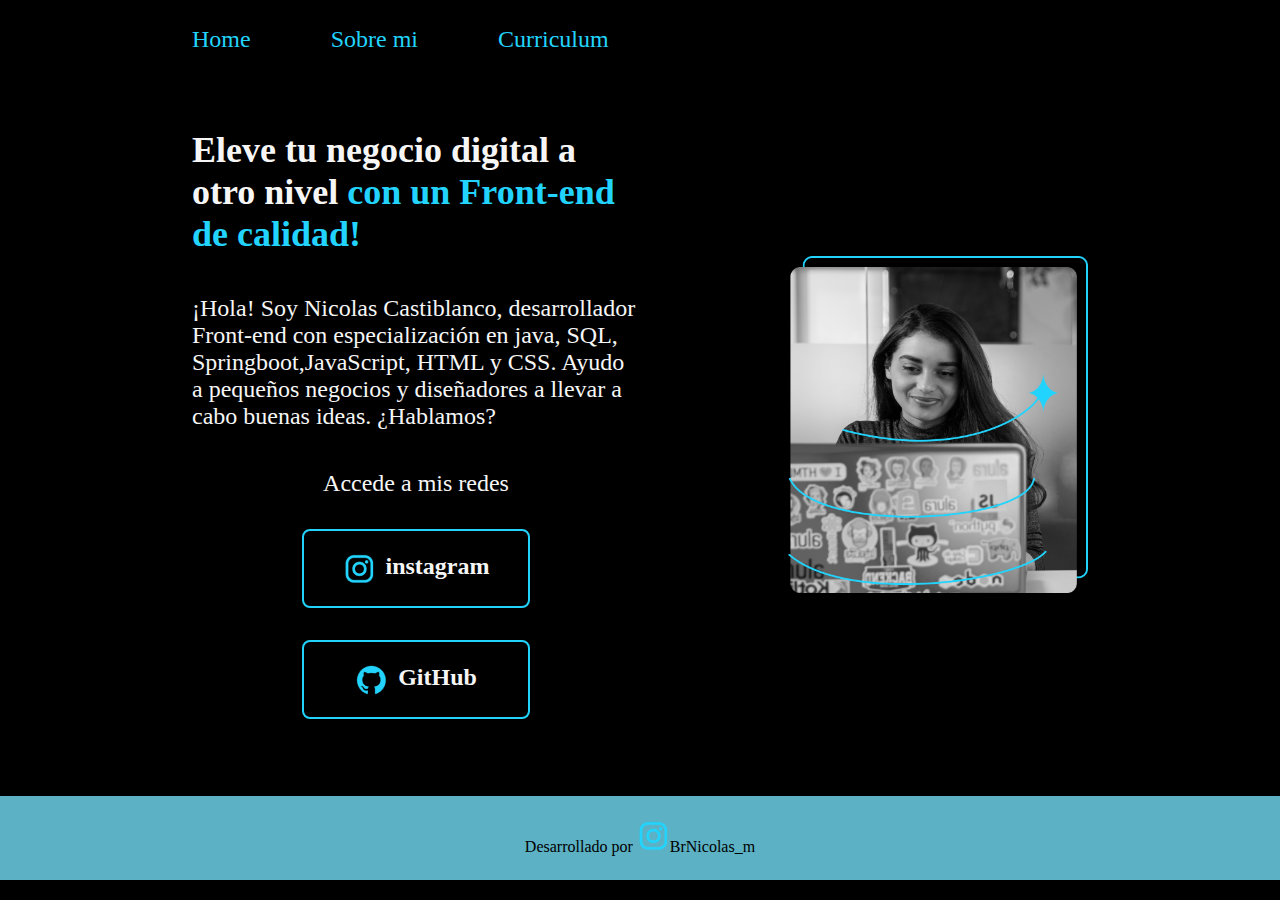
<file: index.html>
<!DOCTYPE html>
<html lang="es-mx">

<head>
    <meta charset="UTF-8">
    <meta http-equiv="X-UA-Compatible" content="IE=edge">
    <meta name="viewport" content="width=device-width, initial-scale=1.0">
    <title>Portafolio</title>
    <link rel="stylesheet" href="Styles/style.css">
    <script src="index.js" defer></script>
</head>

<body>
    <header class="header">
        <nav class="header_menu">
            <a class="header__menu__link" href="index.html">Home</a>
            <a class="header__menu__link" href="sobremi.html">Sobre mi</a>
            <a class="header__menu__link" href="curriculum.html">Curriculum</a>
        </nav>
    </header>
    <main class="presentacion">
        <section class="presentacion__contenido">
            <h1 class="presentacion__contenido__titulo">
                Eleve tu negocio digital a otro nivel
                <strong class="titulo-destaque">con un Front-end de calidad!
                </strong>
            </h1>
            <p class="presentacion__contenido__texto">¡Hola! Soy Nicolas Castiblanco, desarrollador Front-end con
                especialización en java, SQL, Springboot,JavaScript, HTML y CSS. Ayudo a pequeños
                negocios y diseñadores a llevar a cabo buenas ideas.
                ¿Hablamos?

            </p>
            <div class="presentacion__enlaces">
                <h2 class="presentacion__enlaces_subtitulo">Accede a mis redes</h2>
                <a class="presentacion__enlaces__link" href="https://www.instagram.com/brnicolas_m/"><img
                        src="IMG/icons/instagram.png">instagram</a>
                <a class="presentacion__enlaces__link" href="https://github.com/Nicolascastiblanco"> <img
                        src="IMG/icons/github.png">GitHub</a>
            </div>

        </section>
        <img  class="presentacion__imagen" src="IMG/Imagem.png" alt="Foto de Ana García desarrolando un proyecto">
    </main>
    <footer class="footer">
        <p>
            Desarrollado por <a class="texto__footer" href="https://www.instagram.com/brnicolas_m/"><img
                    src="IMG/icons/instagram.png">BrNicolas_m</a>
        </p>
    </footer>
    
</body>

</html>
</file>
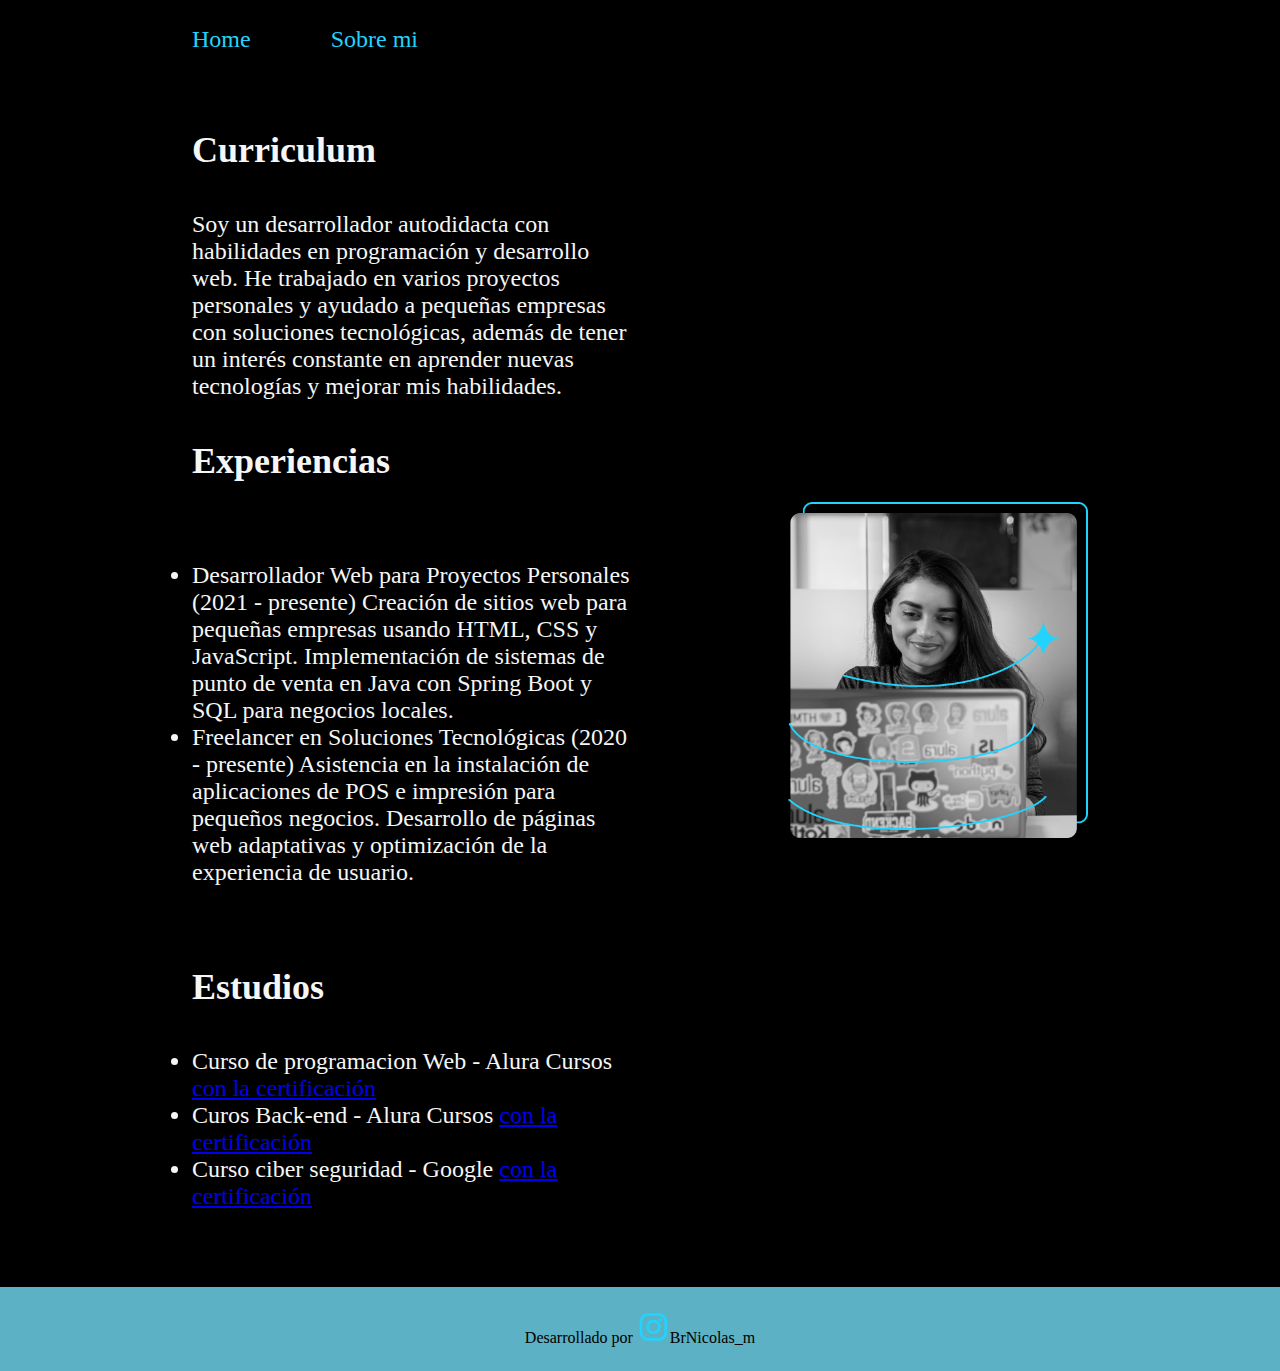
<file: curriculum.html>
<!DOCTYPE html>
<html lang="es-mx">

<head>
    <meta charset="UTF-8">
    <meta name="viewport" content="width=device-width, initial-scale=1.0">
    <title>Curriculum</title>
    <link rel="stylesheet" href="Styles/style.css">
</head>

<body>
    <header class="header">
        <nav class="header_menu">
            <a class="header__menu__link" href="index.html">Home</a>
            <a class="header__menu__link" href="sobremi.html">Sobre mi</a>
        </nav>
    </header>
    <main class="presentacion">
        <section class="presentacion__contenido">
            <h1 class="presentacion__contenido__titulo">
                Curriculum</h1>
            <p class="presentacion__contenido__texto">
                Soy un desarrollador autodidacta con habilidades
                 en programación y desarrollo web. He trabajado en varios 
                 proyectos personales y ayudado a pequeñas empresas con soluciones
                  tecnológicas, además de tener un interés constante en aprender nuevas 
                  tecnologías y mejorar mis habilidades.

            </p>
            <h2 class="presentacion__contenido__titulo">Experiencias</h2>
            <p class="presentacion__contenido__texto">
            <ul class="presentacion__contenido__texto">
                <li> Desarrollador Web para Proyectos Personales (2021 - presente)

                    Creación de sitios web para pequeñas empresas usando HTML, CSS y JavaScript.
                    Implementación de sistemas de punto de venta en Java con Spring Boot y SQL para negocios locales. </li>
                <li> Freelancer en Soluciones Tecnológicas (2020 - presente)

                    Asistencia en la instalación de aplicaciones de POS e impresión para pequeños negocios.
                    Desarrollo de páginas web adaptativas y optimización de la experiencia de usuario. </li>
            </ul>
            </p>
            <h2 class="presentacion__contenido__titulo">Estudios</h2>
            <div class="presentacion__contenido__texto">
                <ul class="presentacion__contenido__texto">
                    <li>Curso de programacion Web - Alura Cursos <a href="https://drive.google.com/file/d/1WkPNRP8vRiYpFzW22igfzXnXgR-zAjLV/view?usp=sharing">con la certificación</a> </li>
                    <li>Curos Back-end  - Alura Cursos <a href="https://drive.google.com/file/d/11GFRhJEXblOkywljtplS6kcDfY7ywezh/view?usp=sharing">con la certificación</a></li>
                    <li>Curso ciber seguridad - Google <a href="https://drive.google.com/file/d/1zPh9GVmeWcMdwTPVXPuNnTJX27gMCrcM/view?usp=sharing">con la certificación</a></li>
                </ul>
            </div>

        </section>
        
        <img class="presentacion__imagen" src="IMG/Imagem.png" alt="Foto de Ana García desarrolando un proyecto">
    </script>
        </main>
    <footer class="footer">
        <p>
            Desarrollado por <a class="texto__footer" href="https://www.instagram.com/brnicolas_m/"><img
                    src="IMG/icons/instagram.png">BrNicolas_m</a>
        </p>
    </footer>
</body>

</html>
</file>
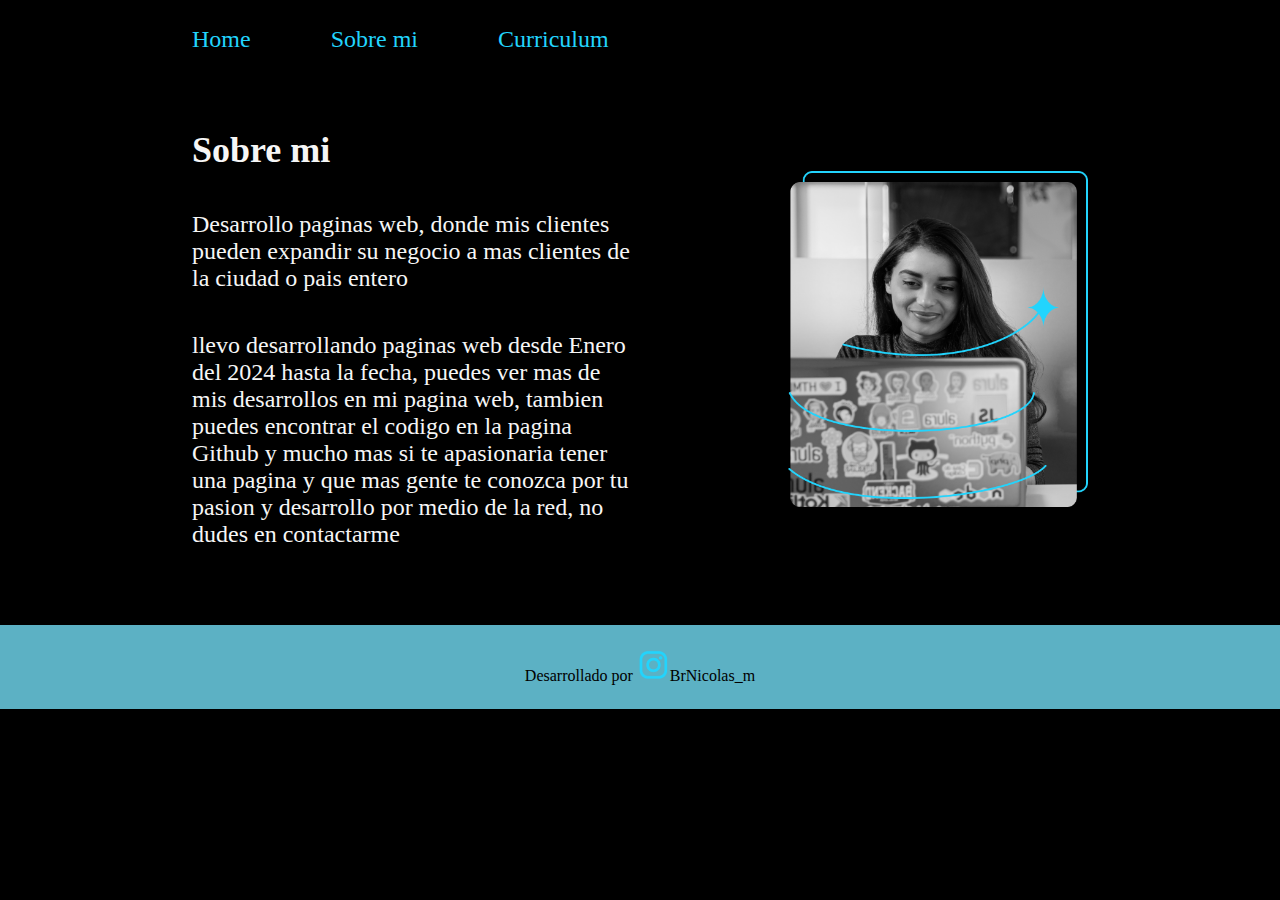
<file: sobremi.html>
<!DOCTYPE html>
<html lang="es-mx">

<head>
    <meta charset="UTF-8">
    <meta name="viewport" content="width=device-width, initial-scale=1.0">
    <title>Sobre mi</title>
    <link rel="stylesheet" href="Styles/style.css">
</head>

<body>
    <header class="header">
        <nav class="header_menu">
            <a class="header__menu__link" href="index.html">Home</a>
            <a class="header__menu__link" href="sobremi.html">Sobre mi</a>
            <a class="header__menu__link" href="curriculum.html">Curriculum</a>
        </nav>
    </header>
    <main class="presentacion">
        <section class="presentacion__contenido">
            <h1 class="presentacion__contenido__titulo">
                Sobre mi
            </h1>
            <p class="presentacion__contenido__texto">
                Desarrollo paginas web, donde mis clientes pueden expandir su negocio a mas clientes de la ciudad o pais entero
            </p>
            <p class="presentacion__contenido__texto">
                llevo desarrollando paginas web desde Enero del 2024 hasta la fecha, puedes ver mas de mis desarrollos en mi pagina web, tambien puedes encontrar el codigo en la pagina Github y mucho mas
                 si te apasionaria tener una pagina y que mas gente te conozca por tu pasion y desarrollo por medio de la red, no dudes en contactarme 
            </p>
        </section>
        <img class="presentacion__imagen" src="IMG/Imagem.png" alt="Foto de Ana García desarrolando un proyecto">

    </main>

    <footer class="footer">
        <p>
            Desarrollado por <a class="texto__footer" href="https://www.instagram.com/brnicolas_m/"><img
                    src="IMG/icons/instagram.png">BrNicolas_m</a>
        </p>
    </footer>
</body>

</html>
</file>
<file: Styles/style.css>
@import url('https://fonts.googleapis.com/css2?family=Krona+One&family=Montserrat:wght@400;600&display=swap');


:root{
    --color-primario:#000000;
    --color-secundario: #f6f6f6;
    --color-terciario: #22D4FD;
    --color-hover: #272727;


    --fuente-montserat:font-family: 'monserrat', sans-serif;
    --fuente-KRona:font-family: 'Krona', sans-serif;
 }
*{
    padding: 0;
    margin:0;
}

body{
  
    box-sizing: border-box;
    background-color: var(--color-primario);
    color: var(--color-secundario);
}
.header{
padding: 2% 0% 0% 15%;
}
.header_menu{
    display: flex;
    gap: 80px;

}
.header__menu__link{
    font-family: var(--fuente-montserat);
    font-size: 1.5rem;
    font-weight:400 ;
    color: var(--color-terciario);
    text-decoration: none;
}

.header__menu__link:hover{
    background-color:  #278094;
    border-radius: 4px; 
    color: var(--color-secundario);
    
}
.presentacion {
    padding: 6% 15%;
    display: flex;
    align-items: center;
    justify-content: space-between;
    gap: 82px;
}

.presentacion__contenido{
    width: 50%;
    display: flex;
    flex-direction: column;
    gap: 40px;
}


.presentacion__contenido__titulo{
    font-size: 2.25rem;
    font-family: var(--fuente-KRona);
}
.titulo-destaque {
    color: var(--color-terciario); 
}

.presentacion__contenido__texto{
    font-size: 1.5rem;
    font-family: var(--fuente-montserat);
}

.presentacion__enlaces{
    display: flex;
    justify-content: space-between;
    flex-direction: column;
    align-items: center;
    gap: 32px;
}
.presentacion__enlaces_subtitulo{
    font-family: var(--fuente-KRona);
    font-size: 1.5rem;
    font-weight: 400;
}
/*↓↓↓ este codigo cambia los botones del index */
.presentacion__enlaces__link{
   
    width: 50%;
    text-align: center;
    border-radius: 8px;
    font-size: 1.5rem;
    font-weight: 600;
    padding: 21.5px 0;
    text-decoration: none;
    color: #F6F6F6;
    font-family: var(--fuente-montserat);
    border: 2px solid var(--color-terciario);
    display: flex;
    justify-content: center;
    gap: 10px;

}
.presentacion__enlaces__link:hover{
    background-color:  var(--color-hover);
}

.presentacion__imagen {
    width: 300px; /* Ajusta el tamaño de la imagen como prefieras */
    transition: transform 0.3s ease;
}

/* Animación flotante */
@keyframes float {
    0% {
        transform: translateY(0px) rotate(0deg);
    }
    50% {
        transform: translateY(-10px) rotate(10deg);
    }
    100% {
        transform: translateY(0px) rotate(0deg);
    }
}

/* Clase para activar la animación */
.animate-float {
    animation: float 2s ease-in-out infinite;
}

.footer{
    background-color: #5cb1c4 ;
    padding: 1.5rem;
    color: #000000;
    text-align: center;
    text-decoration: none;
    font-family: var(--fuente-montserat);
    font-size: 24;
   
}
.texto__footer{
    text-decoration: none;
    color: #000000; 
}


/*desde aca empieza las medidas para dispositivos moviles*/

@media (max-width:1200px ) {
    .header{
        padding: 10% ;
    }
    .header_menu{
        justify-content: center;
    }

    .presentacion{
        flex-direction: column-reverse;
        padding: 5%;
    }
    .presentacion__contenido{
        width: auto;
    }
    .header_menu{
        gap: 50px;
    }
   
    
    
}
    @media (max-width: 375px) {
        .header {
            padding: 5%; /* Ajusta el padding para reducir el espacio en los bordes */
        }
        
        .header_menu {
            gap: 14px; /* Mantén el gap en 14px como deseas */
            flex-wrap: wrap; /* Permite que los elementos se ajusten en múltiples líneas si es necesario */
            justify-content: center; /* Centra los elementos del menú */
        }
    
        .header__menu__link {
            font-size: 1.2rem; /* Ajusta el tamaño de la fuente del menú para pantallas más pequeñas */
        }
    
        .presentacion {
            flex-direction: column-reverse;
            padding: 5%;
        }
    
        .presentacion__contenido {
            width: 100%; /* Asegúrate de que el contenido ocupe todo el ancho disponible */
        }
    
        .presentacion__contenido__titulo {
            font-size: 24px; /* Ajusta el tamaño de la fuente del título */
        }
    
        .presentacion__contenido__texto {
            font-size: 16px; /* Ajusta el tamaño de la fuente del texto */
        }
    
        .presentacion__imagen {
            width: 100%; /* Asegúrate de que la imagen ocupe todo el ancho disponible */
        }
    
        .presentacion__enlaces__link {
            width: 100%; /* Asegúrate de que los enlaces ocupen todo el ancho disponible */
        }
    }
</file>
